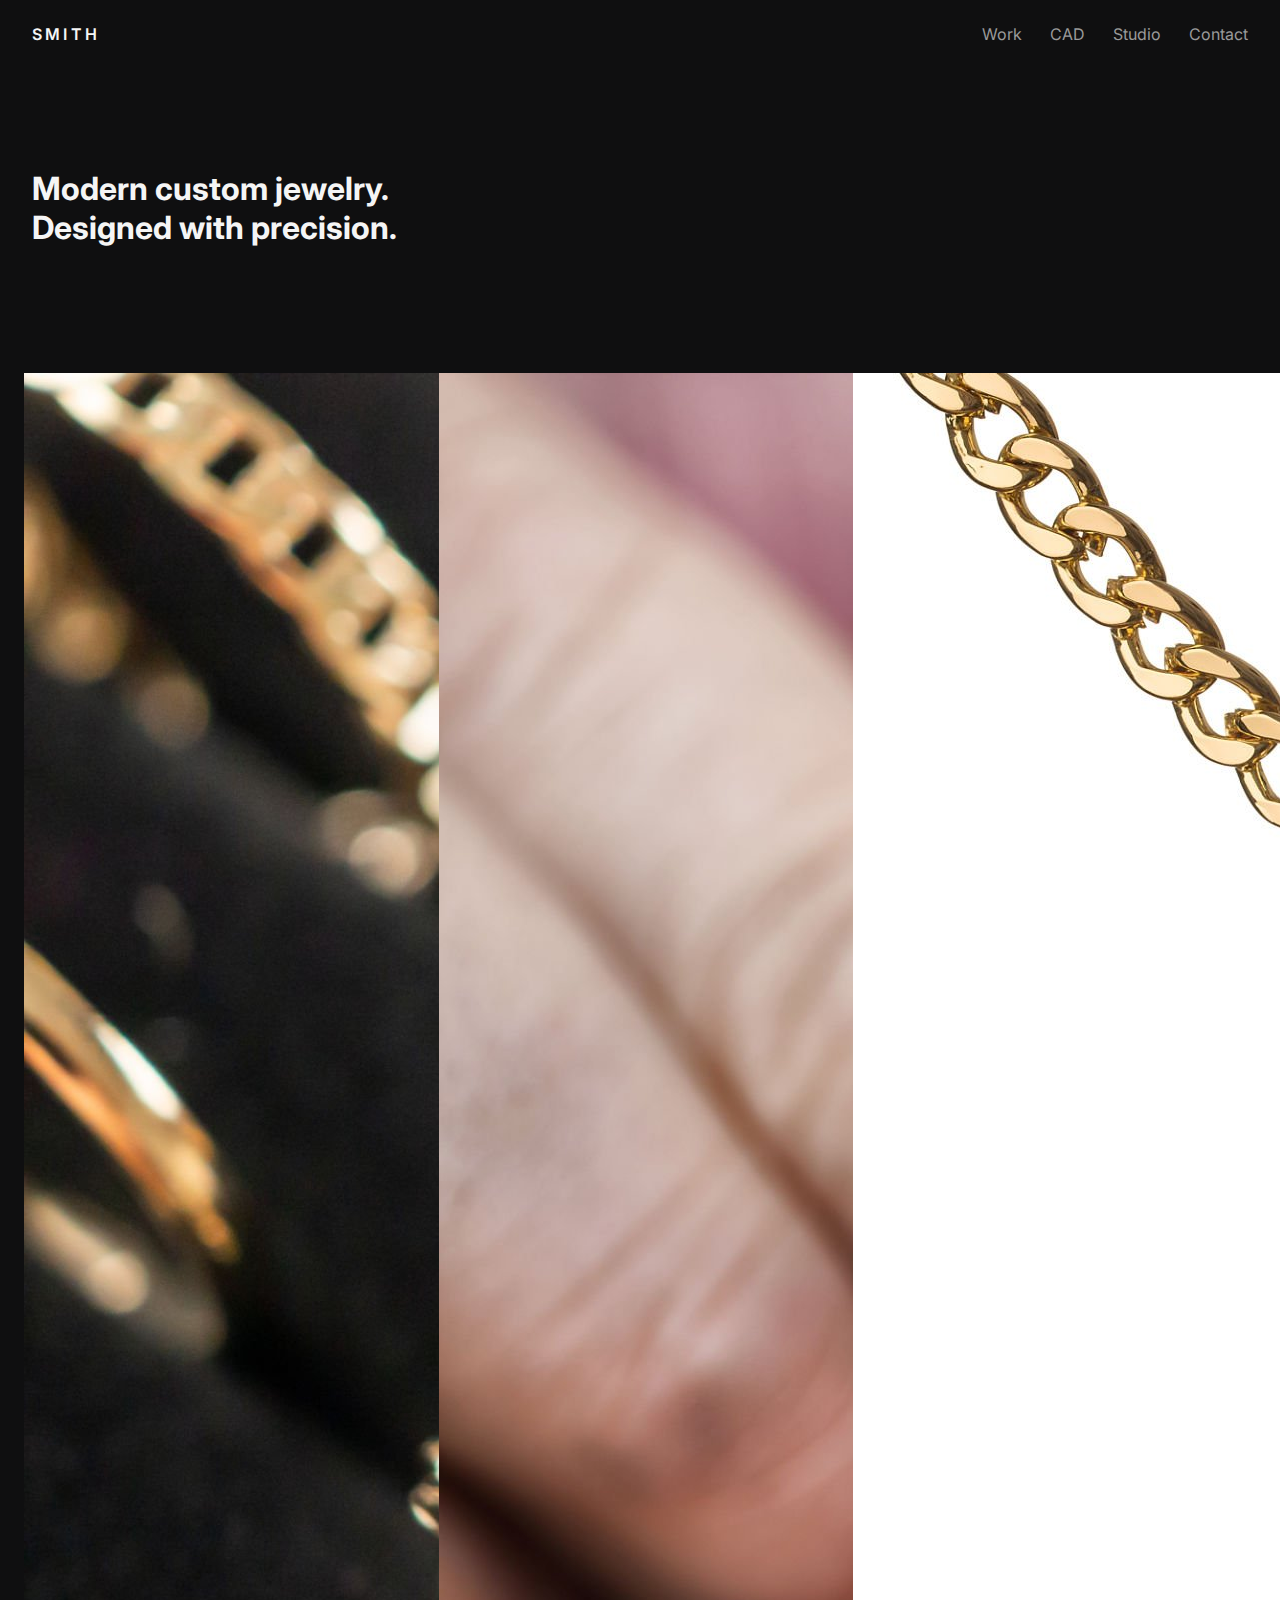
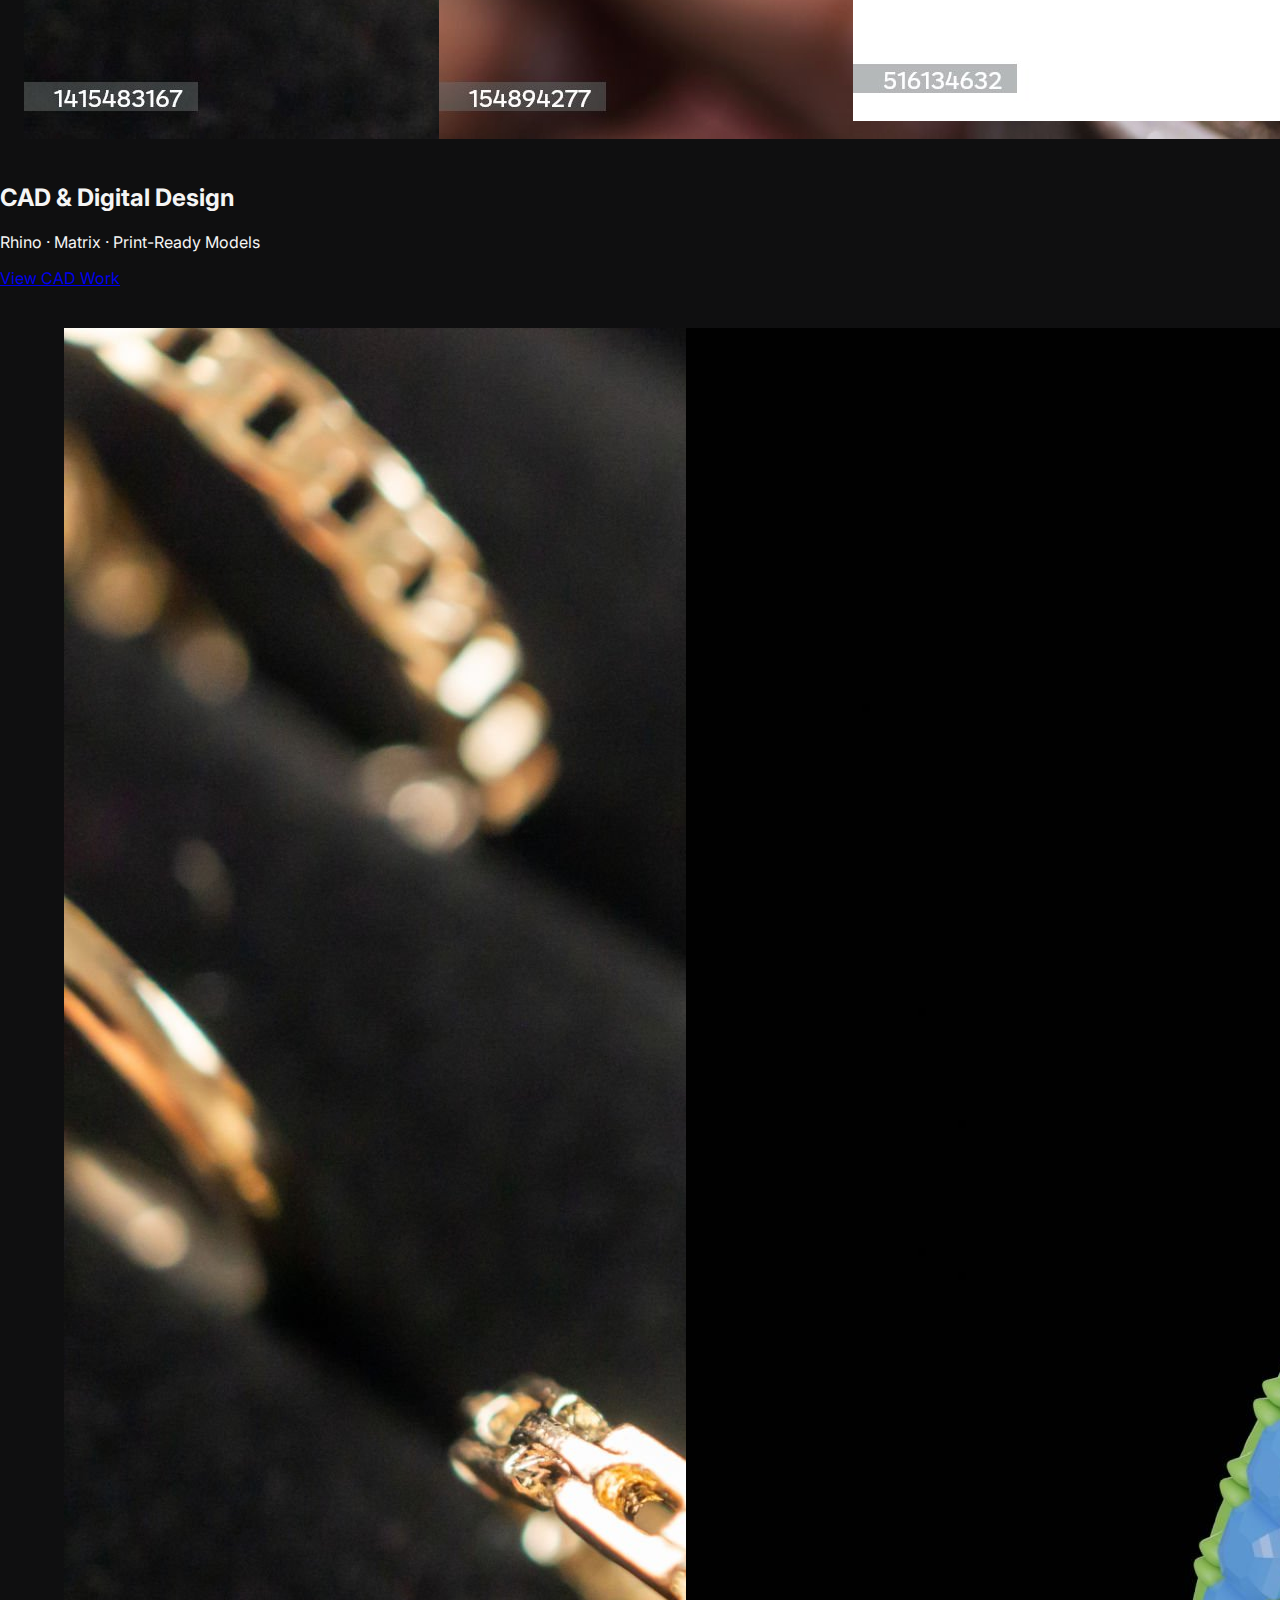
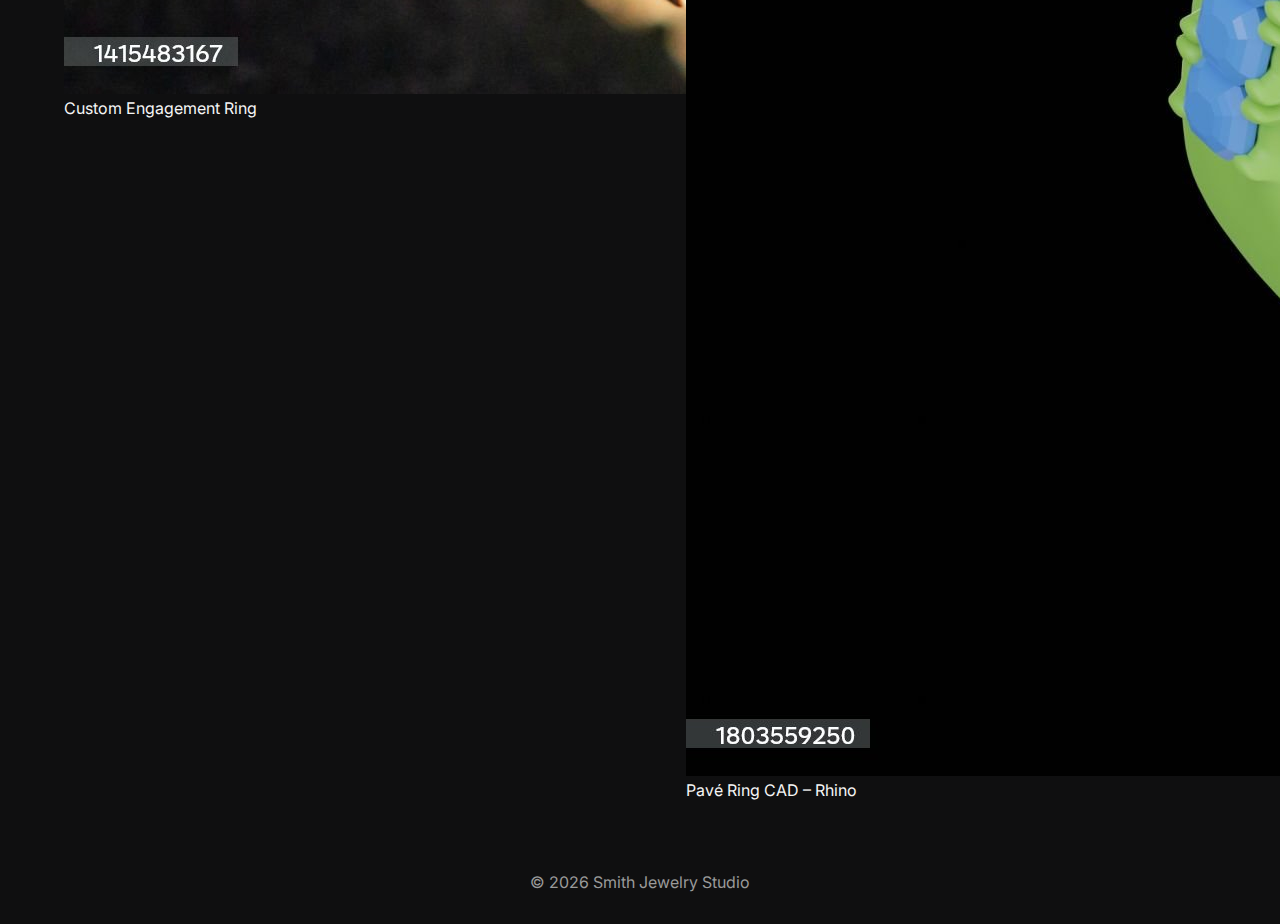
<file: index.html>
<!DOCTYPE html>
<html lang="en">
<head>
  <meta charset="UTF-8" />
  <title>Smith Jewelry Studio</title>
  <link rel="stylesheet" href="styles.css" />
  <link href="https://fonts.googleapis.com/css2?family=Inter:wght@300;400;600&display=swap" rel="stylesheet">
</head>
<body>

<header class="nav">
  <span class="logo">SMITH</span>
  <nav>
    <a href="index.html">Work</a>
    <a href="cad.html">CAD</a>
    <a href="about.html">Studio</a>
    <a href="contact.html">Contact</a>
  </nav>
</header>

<section class="hero">
  <h1>Modern custom jewelry.<br>Designed with precision.</h1>
</section>

<section class="gallery">
  <img src="assets/images/ring1.jpg">
  <img src="assets/images/ring2.jpg">
  <img src="assets/images/necklace1.jpg">
</section>

<section class="cad-teaser">
  <h2>CAD & Digital Design</h2>
  <p>Rhino · Matrix · Print-Ready Models</p>
  <a href="cad.html" class="btn">View CAD Work</a>
</section>

<section class="gallery" id="gallery">
  <!-- Images injected here -->
</section>

<script>
fetch('/gallery.json')
  .then(res => res.json())
  .then(data => {
    const gallery = document.getElementById('gallery')

    data.images.forEach(item => {
      const figure = document.createElement('figure')

      const img = document.createElement('img')
      img.src = item.image
      img.alt = item.title

      const caption = document.createElement('figcaption')
      caption.textContent = item.title

      figure.appendChild(img)
      figure.appendChild(caption)
      gallery.appendChild(figure)
    })
  })
</script>


<footer>
  © 2026 Smith Jewelry Studio
</footer>

</body>
</html>
</file>
<file: styles.css>
:root {
  --bg: #0f0f10;
  --surface: #161618;
  --text: #f5f5f5;
  --muted: #9a9a9a;
  --accent: #c7b299;
}

* {
  box-sizing: border-box;
}

body {
  margin: 0;
  font-family: 'Inter', sans-serif;
  background: var(--bg);
  color: var(--text);
}

.nav {
  display: flex;
  justify-content: space-between;
  padding: 1.5rem 2rem;
}

.nav a {
  margin-left: 1.5rem;
  color: var(--muted);
  text-decoration: none;
}

.logo {
  letter-spacing: 0.2em;
  font-weight: 600;
}

.hero {
  padding: 5rem 2rem;
  max-width: 900px;
}

.hero.small {
  padding: 3rem 2rem;
}

.gallery {
  display: grid;
  grid-template-columns: repeat(auto-fit, minmax(140px, 1fr));
  gap: 0.75rem;
  padding: 1.5rem;
}


.card {
  background: var(--surface);
  border-radius: 10px;
  overflow: hidden;
  transition: transform 0.3s ease;
}

.card:hover {
  transform: translateY(-4px);
}

.card img {
  width: 100%;
  aspect-ratio: 1 / 1;
  object-fit: cover;
}


.cad .card img {
  aspect-ratio: 16 / 9;
  grid-template-columns: repeat(auto-fit, minmax(120px, 1fr));
}

.cad .card img {
  aspect-ratio: 16 / 9;
}

.card-meta {
  padding: 0.4rem 0.6rem;
  font-size: 0.7rem;
  color: var(--muted);
}


footer {
  padding: 2rem;
  text-align: center;
  color: var(--muted);
}
</file>
